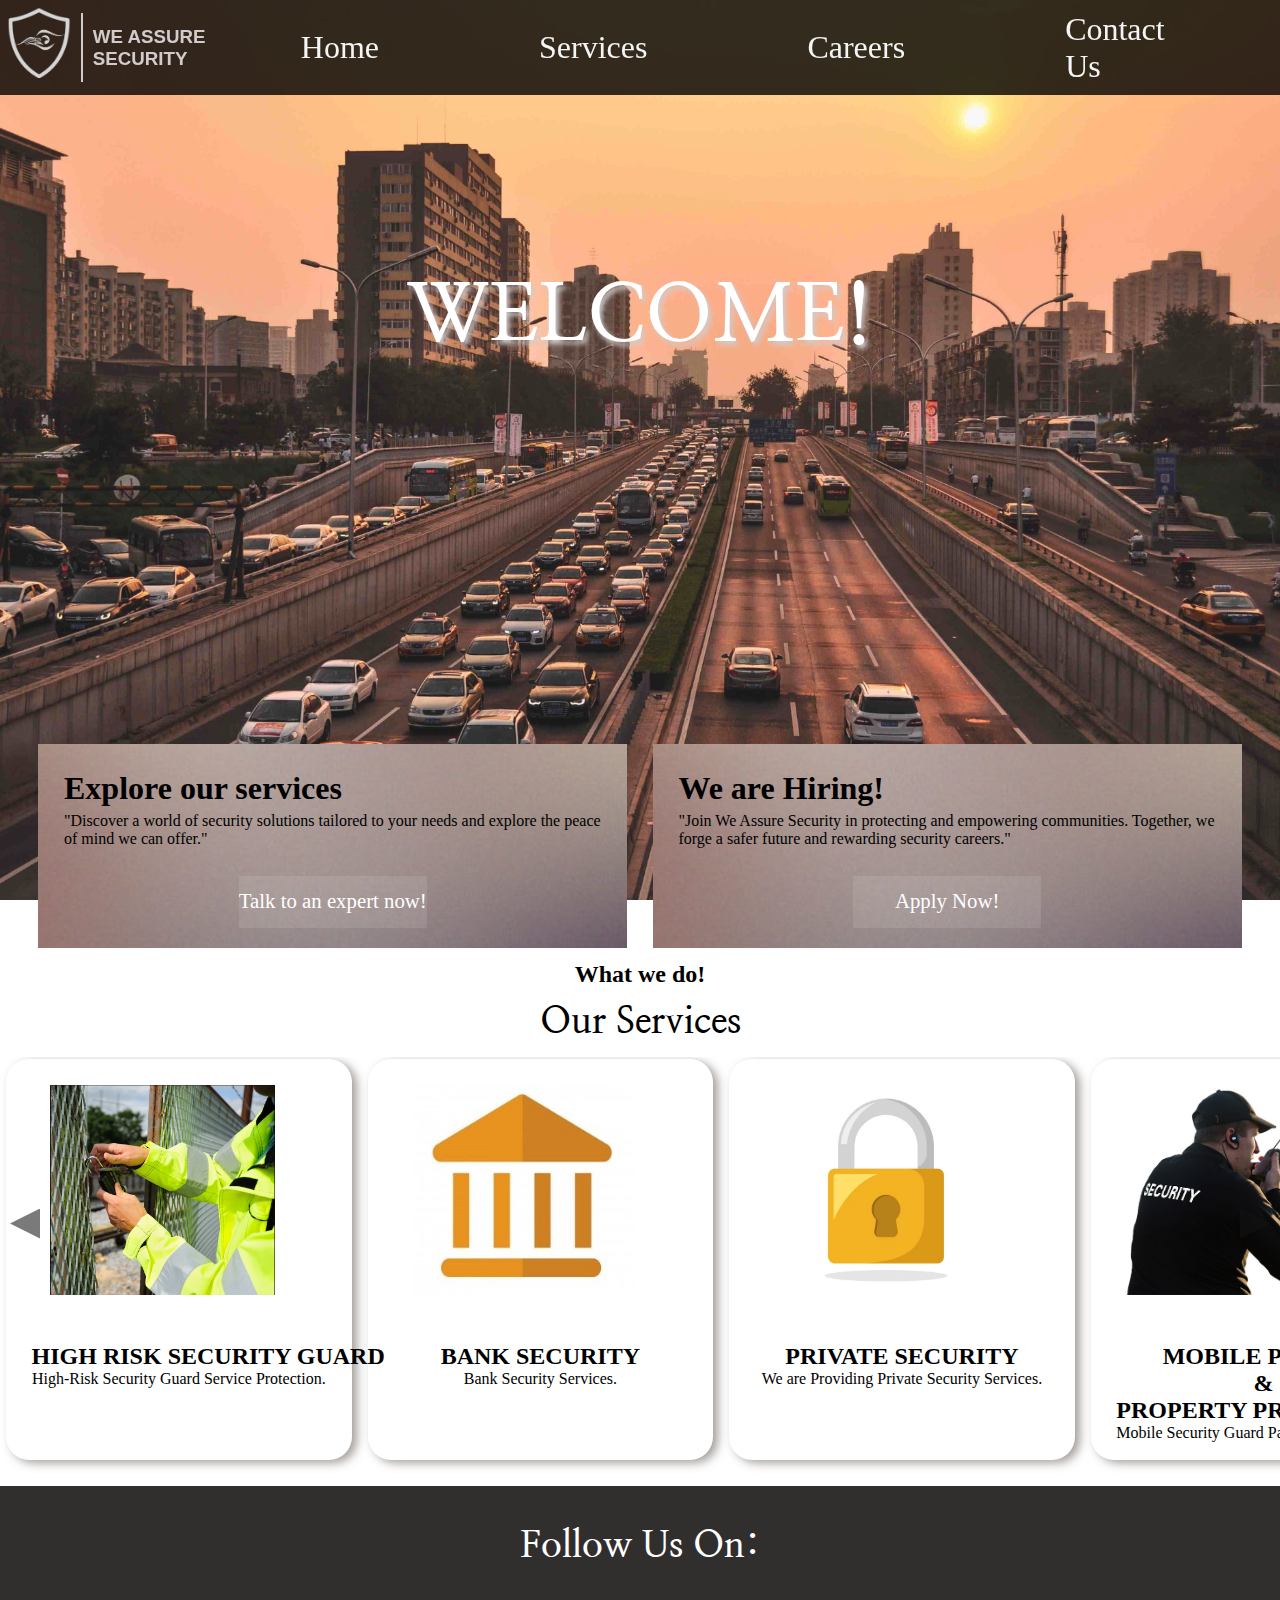
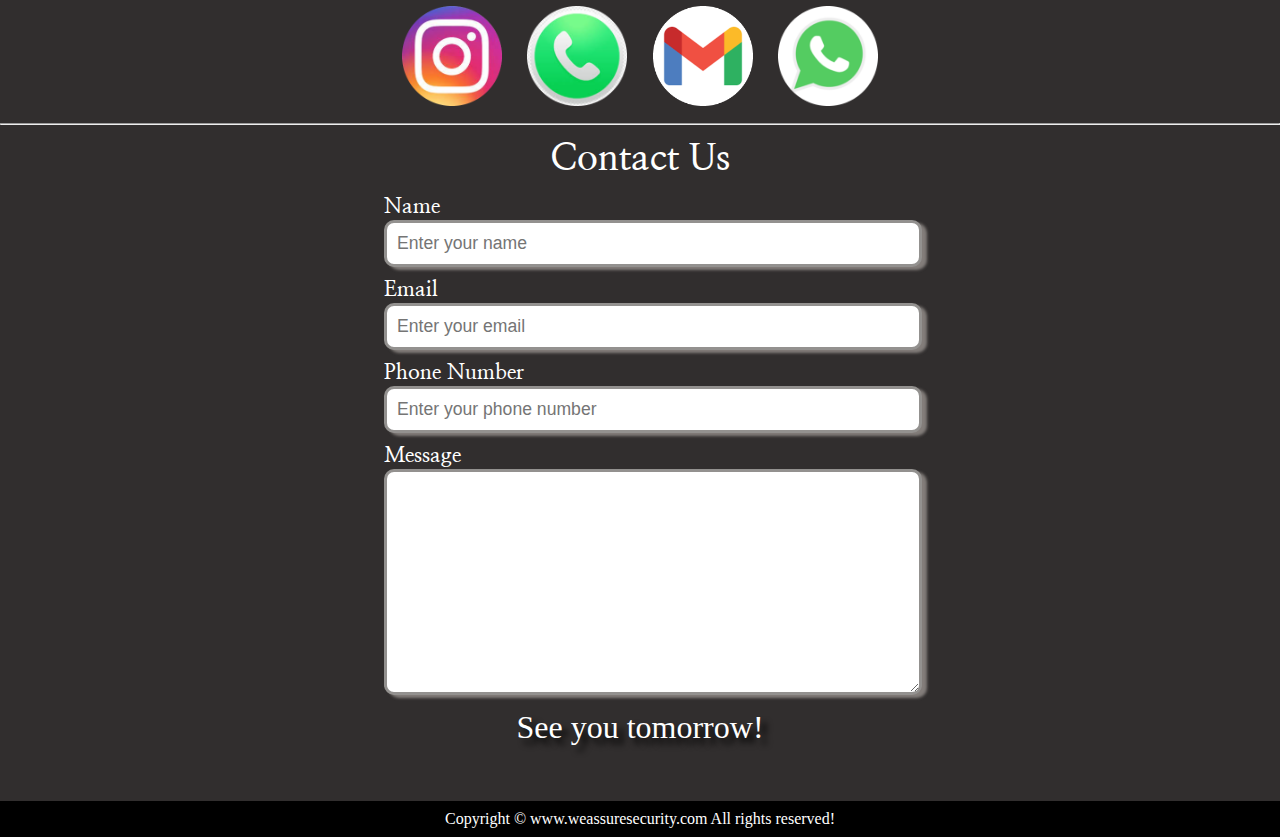
<file: index.html>
<!DOCTYPE html>
<html lang="en">
  <head>
    <meta charset="UTF-8" />
    <meta http-equiv="X-UA-Compatible" content="IE=edge" />
    <meta name="viewport" content="width=device-width, initial-scale=1.0" />
    <title>We Assure Security </title>
    <!-- <link rel="icon" type="image/png" href="../img/logo.png"/> -->
    <link rel="stylesheet" href="css/style.css" />
    <link rel="stylesheet" media="screen and (max-width: 1224px)" href="css/phone.css">
    <link
      href="https://fonts.googleapis.com/css2?family=Inspiration&family=Merriweather&family=Roboto:wght@100&family=Shippori+Antique+B1&display=swap"
      rel="stylesheet"
    />
    <link
      href="https://fonts.googleapis.com/css2?family=Caveat&family=Inspiration&family=Merriweather&family=Raleway:wght@100&family=Roboto:wght@100&family=Shippori+Antique+B1&display=swap"
      rel="stylesheet"
    />
    <link
      href="https://fonts.googleapis.com/css2?family=Caveat&family=Inspiration&family=Merriweather&family=Patrick+Hand&family=Raleway:wght@100&family=Roboto:wght@100&family=Shippori+Antique+B1&display=swap"
      rel="stylesheet"
    />
    <link
      href="https://fonts.googleapis.com/css2?family=Caveat&family=Inspiration&family=Merriweather&family=Nanum+Myeongjo&family=Patrick+Hand&family=Raleway:wght@100&family=Roboto:wght@100&family=Shippori+Antique+B1&display=swap"
      rel="stylesheet"
    />
  </head>

  <body>
    <!-- <nav id="navbar">
      <div id="logo">
        <img src="img/logo2.png" alt="WeAssureSecurity.com" />
      </div>
      <div class="vertical-line"></div>
      <div class="logo-text"><h3>WE ASSURE SECURITY</h3></div>
      <ul>
        <li class="item"><a href="index.html">Home</a></li>
        <li class="item"><a href="#services-container">Services</a></li>
        <li class="item"><a href="careers.html">Careers</a></li>
        <li class="item"><a href="#contact">Contact Us</a></li>
      </ul>
    </nav> -->

    <section id="home">
      <h1 class="h-primary">WELCOME!</h1>
    </section>

    <section id="join">
      <div class="quote">
        <h1>Explore our services</h1>
        <p>"Discover a world of security solutions tailored to your needs and explore the peace of mind we can offer."</p>
        <div class="box-2">
          <div class="button button-two">
            <span>Talk to an expert now!</span>
          </div>
        </div>
      </div>
      <div class="hiring">
        <h1>We are Hiring!</h1>
        <p>"Join We Assure Security in protecting and empowering communities. Together, we forge a safer future and rewarding security careers."</p>
        <div class="box-2">
          <div class="button button-two">
            <span>Apply Now!</span>
          </div>
        </div>
      </div>
    </section>
  

    <section id="services-container">
      <h2 class="center">What we do!</h2>
      <h1 class="h-primary center">Our Services</h1>
      <div id="services">
        <div class="arrow left"></div>
        <div class="arrow right"></div>
        <div class="box">
          <img src="img/gaurd.PNG" alt="" />
          <h2 class="center">HIGH RISK SECURITY GUARD</h2>
          <p class="center">
            High-Risk Security Guard Service Protection.
          </p>
        </div>
        <div class="box">
          <img src="img/bank.jpg" alt="" />
          <h2 class="center">BANK SECURITY</h2>
          <p class="center">
            Bank Security Services.
          </p>
        </div>
        <div class="box">
          <img src="img/private.jpg" alt="" />
          <h2 class="center">PRIVATE SECURITY</h2>
          <p class="center">
            We are Providing Private Security Services.
          </p>
        </div>
        <div class="box">
          <img src="img/patrolling.jpg" alt="" />
          <h2 class="center">MOBILE PARTOL</h2>
          <h2 class="center">&</h2>
          <h2 class="center">PROPERTY PROTECTION</h2>
          <p class="center">
            Mobile Security Guard Patrol & Property Protection.
          </p>
        </div>
        <div class="box">
          <img src="img/commercial.jpg" alt="" />
          <h2 class="center">COMMERCIAL SECURITY</h2>
          <p class="center">
            Commercial Security & Asset Protection.
          </p>
        </div>
        <div class="box">
          <img src="img/movie.jpg" alt="" />
          <h2 class="center" >FILM & MOVIE</h2>
          <h1 class="center">SHOOT PRODUCTION</h2>
          <p class="center">
            Film & Movie Shoot Production Security Protection.
          </p>
        </div>
        <div class="box">
          <img src="img/contruction.jpg" alt="" />
          <h2 class="center">CONSTRUCTION SECURITY</h2>
          <p class="center">
            Construction Security & Fire Watch Protection.
          </p>
        </div>
      </div>
    </section>

    <section id="contact">
      <h1 class="social, center">Follow Us On:</h1>
    
    <section id="icon" class="social">
      <a
        href="https://www.instagram.com/we_assure_security/"
        target="_blank"
        title="Instagram"
        rel="noopener"
      >
        <img src="/img/insta1.png" width="100%" height="100%" />
      </a>

      <a
        href="tel:+17055003034"
        target="_blank"
        title="+1 (705) 500-3034"
        rel="noopener"
      >
        <img src="img/phone1.png" width="100%" height="100%" />
      </a>

      <a
        href="mailto:info@weassuresecurity.com"
        target="_blank"
        title="Email"
        rel="noopener"
      >
        <img src="img/email1.png" width="100%" height="100%" />
      </a>

      <a
        href="https://wa.me/17055003034"
        target="_blank"
        title="Whatsapp"
        rel="noopener"
      >
        <img src="img/whatsapp1.png" width="100%" height="100%" />
      </a>
    </section>
    <hr>
        <h1 class="h-primary center">Contact Us</h1>
        <div id="contact-box">
            <form action="">
                <div class="form-group">
                    <label for="name">Name</label>
                    <input type="text" name="name" id="name" placeholder="Enter your name">
                </div>
                <div class="form-group">
                    <label for="email">Email</label>
                    <input type="text" name="remail" id="name" placeholder="Enter your email">
                </div>
                <div class="form-group">
                    <label for="phone">Phone Number</label>
                    <input type="text" name="phone" id="name" placeholder="Enter your phone number">
                </div>
                <div class="form-group">
                    <label for="message">Message</label>
                    <textarea name="message" id="message" cols="30" rows="10"></textarea>
                </div>
                <p class="greet center">See you tomorrow!</p>
              </form>
        </div>
    
    </section>
    <script src="navbar.js"></script>
    <script src="background.js"></script>
    <script src="footer.js"></script>
  </body>
  
</html>
</file>
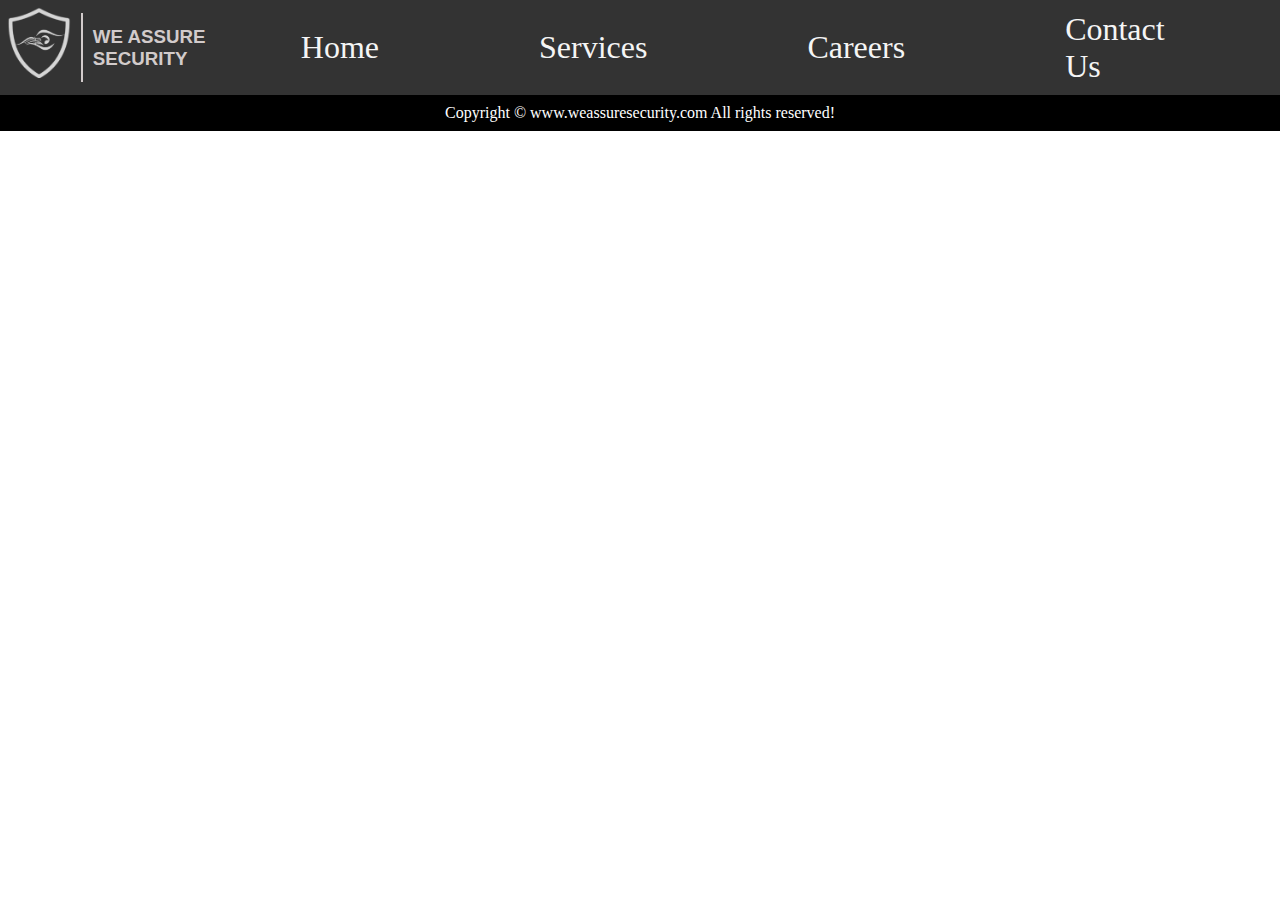
<file: apply.html>
<!DOCTYPE html>
<html lang="en">
  <head>
    <meta charset="UTF-8" />
    <meta http-equiv="X-UA-Compatible" content="IE=edge" />
    <meta name="viewport" content="width=device-width, initial-scale=1.0" />
    <title>We Assure Security</title>
    <link rel="stylesheet" href="css/style.css" />
    <link
      rel="stylesheet"
      media="screen and (max-width: 1224px)"
      href="css/phone.css"
    />
    <link
      href="https://fonts.googleapis.com/css2?family=Inspiration&family=Merriweather&family=Roboto:wght@100&family=Shippori+Antique+B1&display=swap"
      rel="stylesheet"
    />
    <link
      href="https://fonts.googleapis.com/css2?family=Caveat&family=Inspiration&family=Merriweather&family=Raleway:wght@100&family=Roboto:wght@100&family=Shippori+Antique+B1&display=swap"
      rel="stylesheet"
    />
    <link
      href="https://fonts.googleapis.com/css2?family=Caveat&family=Inspiration&family=Merriweather&family=Patrick+Hand&family=Raleway:wght@100&family=Roboto:wght@100&family=Shippori+Antique+B1&display=swap"
      rel="stylesheet"
    />
    <link
      href="https://fonts.googleapis.com/css2?family=Caveat&family=Inspiration&family=Merriweather&family=Nanum+Myeongjo&family=Patrick+Hand&family=Raleway:wght@100&family=Roboto:wght@100&family=Shippori+Antique+B1&display=swap"
      rel="stylesheet"
    />
  </head>

  <body>
    <script src="navbar.js"></script>
    <script src="background.js"></script>
    <script src="footer.js"></script>
  </body>
</file>
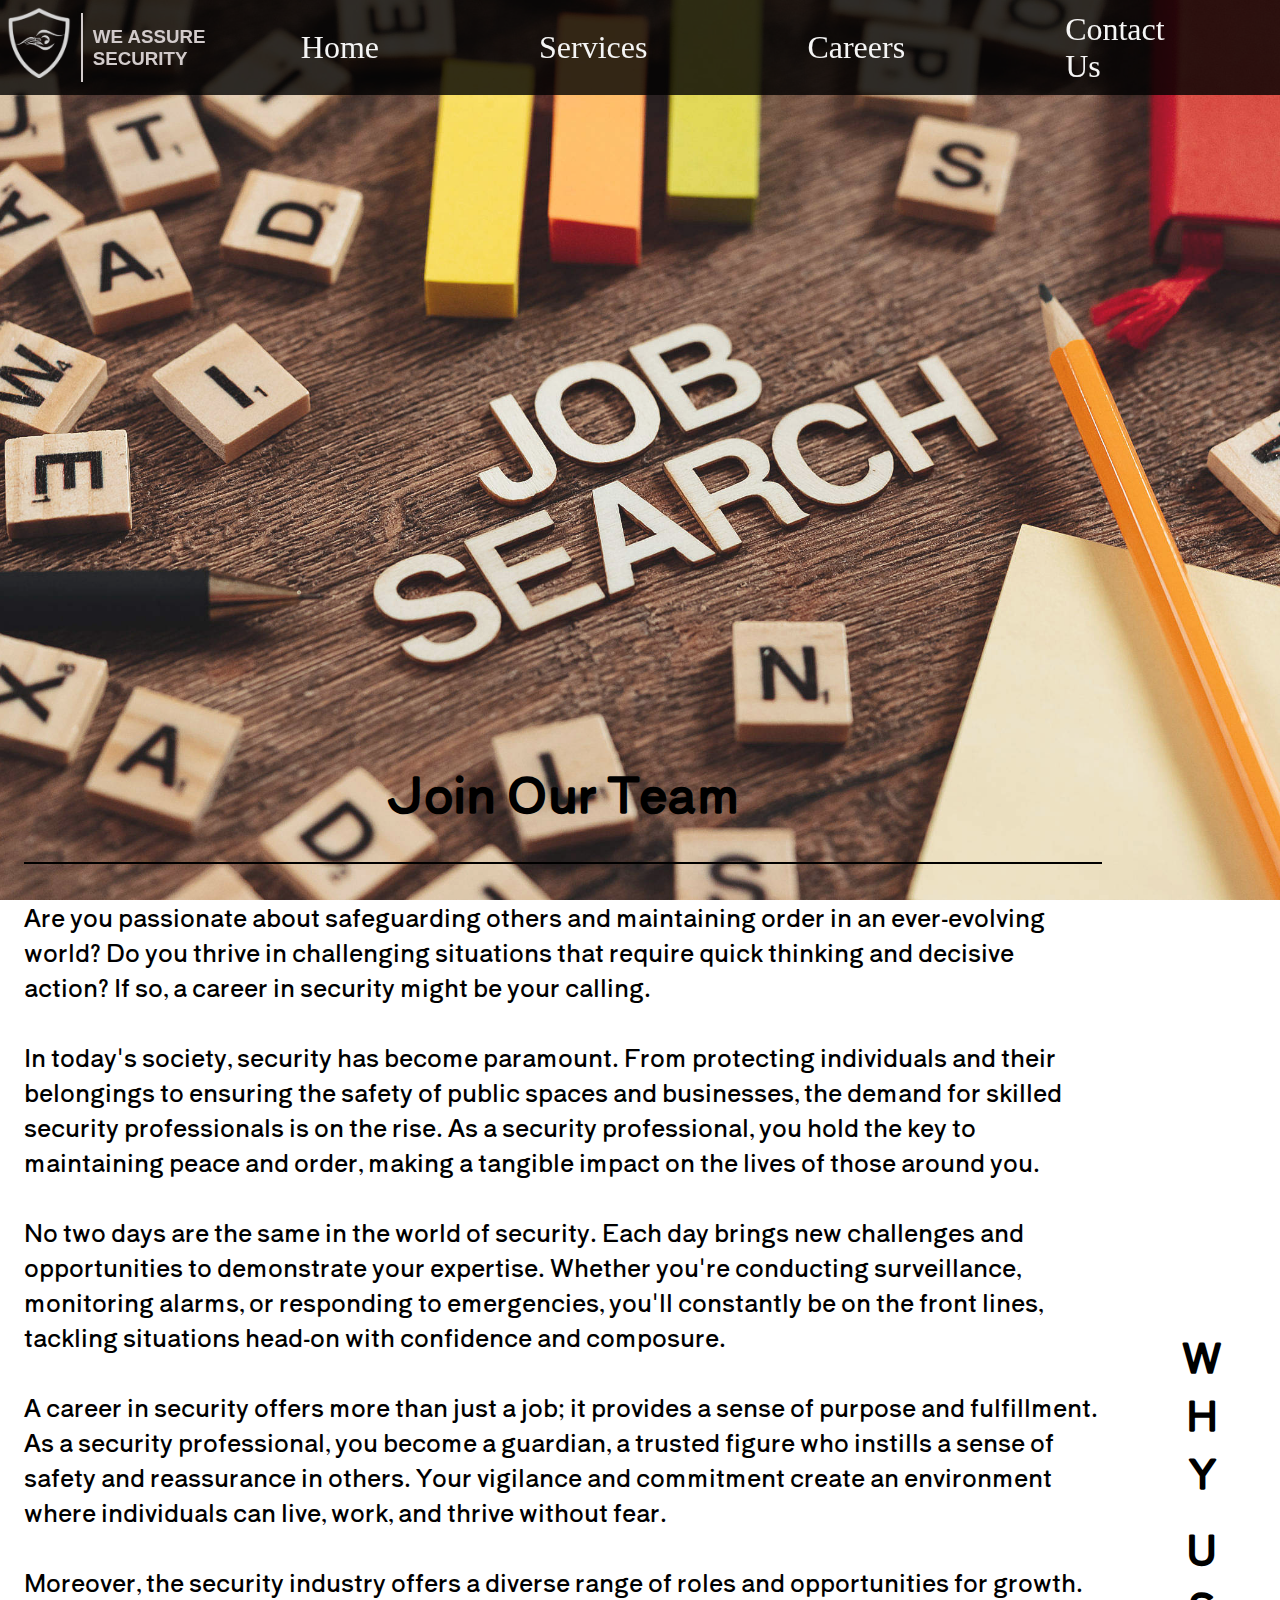
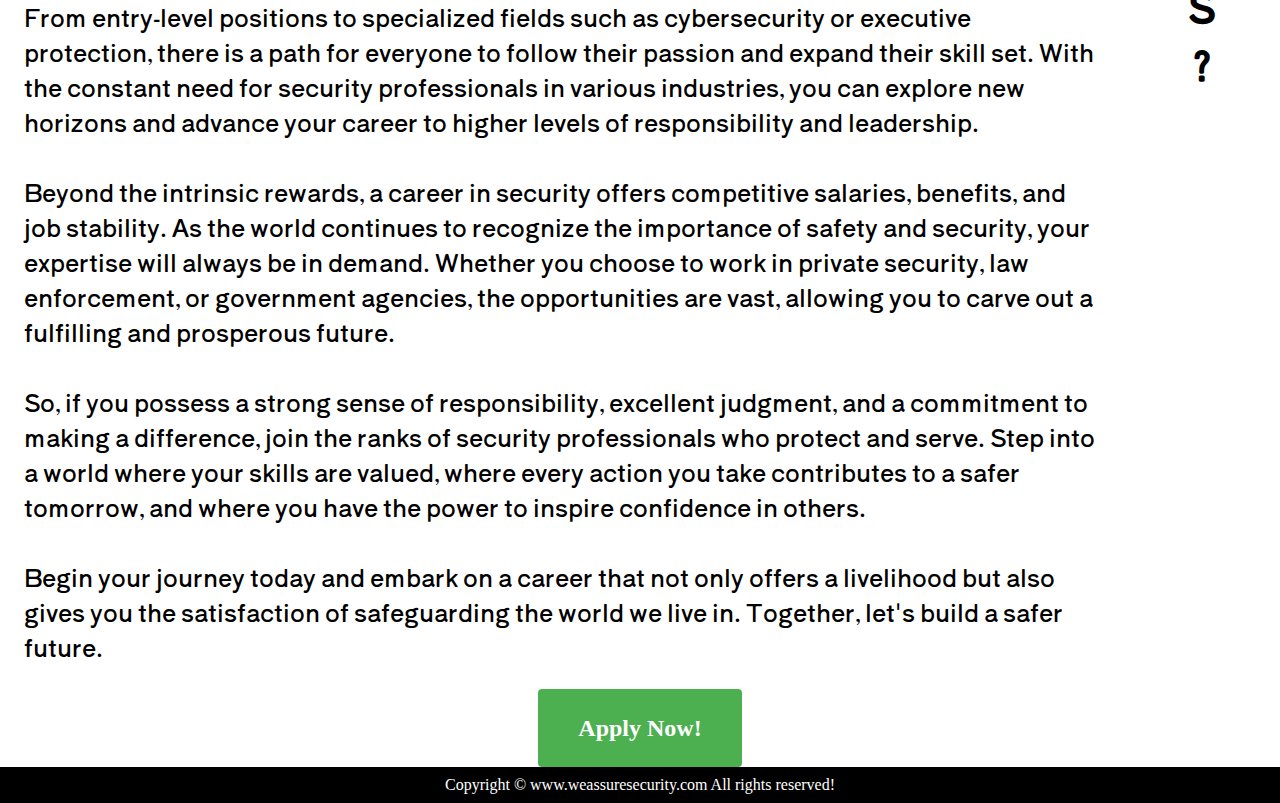
<file: careers.html>
<!DOCTYPE html>
<html lang="en">
  <head>
    <meta charset="UTF-8" />
    <meta http-equiv="X-UA-Compatible" content="IE=edge" />
    <meta name="viewport" content="width=device-width, initial-scale=1.0" />
    <title>We Assure Security</title>
    <link rel="stylesheet" href="css/style.css" />
    <link
      rel="stylesheet"
      media="screen and (max-width: 1224px)"
      href="css/phone.css"
    />
    <link
      href="https://fonts.googleapis.com/css2?family=Inspiration&family=Merriweather&family=Roboto:wght@100&family=Shippori+Antique+B1&display=swap"
      rel="stylesheet"
    />
    <link
      href="https://fonts.googleapis.com/css2?family=Caveat&family=Inspiration&family=Merriweather&family=Raleway:wght@100&family=Roboto:wght@100&family=Shippori+Antique+B1&display=swap"
      rel="stylesheet"
    />
    <link
      href="https://fonts.googleapis.com/css2?family=Caveat&family=Inspiration&family=Merriweather&family=Patrick+Hand&family=Raleway:wght@100&family=Roboto:wght@100&family=Shippori+Antique+B1&display=swap"
      rel="stylesheet"
    />
    <link
      href="https://fonts.googleapis.com/css2?family=Caveat&family=Inspiration&family=Merriweather&family=Nanum+Myeongjo&family=Patrick+Hand&family=Raleway:wght@100&family=Roboto:wght@100&family=Shippori+Antique+B1&display=swap"
      rel="stylesheet"
    />
  </head>

  <body>
    <section id="home"></section>
    <table>
      <tr>
        <td>
          <div id="join_team">
            <h1 class="center">Join Our Team</h1>
            <br>
            <hr style="border: 1px solid black;">
            <br>
            <p>
              Are you passionate about safeguarding others and maintaining order in an
              ever-evolving world? Do you thrive in challenging situations that
              require quick thinking and decisive action? If so, a career in security
              might be your calling.
            </p>
            <br>
            <p>
              In today's society, security has become paramount. From protecting
              individuals and their belongings to ensuring the safety of public spaces
              and businesses, the demand for skilled security professionals is on the
              rise. As a security professional, you hold the key to maintaining peace
              and order, making a tangible impact on the lives of those around you.
            </p>
            <br>
            <p>
              No two days are the same in the world of security. Each day brings new
              challenges and opportunities to demonstrate your expertise. Whether
              you're conducting surveillance, monitoring alarms, or responding to
              emergencies, you'll constantly be on the front lines, tackling
              situations head-on with confidence and composure.
            </p>
            <br>
            <p>
              A career in security offers more than just a job; it provides a sense of
              purpose and fulfillment. As a security professional, you become a
              guardian, a trusted figure who instills a sense of safety and
              reassurance in others. Your vigilance and commitment create an
              environment where individuals can live, work, and thrive without fear.
            </p>
            <br>
            <p>
              Moreover, the security industry offers a diverse range of roles and
              opportunities for growth. From entry-level positions to specialized
              fields such as cybersecurity or executive protection, there is a path
              for everyone to follow their passion and expand their skill set. With
              the constant need for security professionals in various industries, you
              can explore new horizons and advance your career to higher levels of
              responsibility and leadership.
            </p>
            <br>
            <p>
              Beyond the intrinsic rewards, a career in security offers competitive
              salaries, benefits, and job stability. As the world continues to
              recognize the importance of safety and security, your expertise will
              always be in demand. Whether you choose to work in private security, law
              enforcement, or government agencies, the opportunities are vast,
              allowing you to carve out a fulfilling and prosperous future.
            </p>
            <br>
            <p>
              So, if you possess a strong sense of responsibility, excellent judgment,
              and a commitment to making a difference, join the ranks of security
              professionals who protect and serve. Step into a world where your skills
              are valued, where every action you take contributes to a safer tomorrow,
              and where you have the power to inspire confidence in others.
            </p>
      <br>
            <p>
              Begin your journey today and embark on a career that not only offers a
              livelihood but also gives you the satisfaction of safeguarding the world
              we live in. Together, let's build a safer future.
            </p>
          </div>
        </td>
        <td>
          <p class="why_us center">W</p>
          <p class="why_us center">H</p>
          <p class="why_us center">Y</p>
          <br>
          <p class="why_us center">U</p>
          <p class="why_us center">S</p>
          <p class="why_us center">?</p>
        </td>
      </tr>
    </table>
    <div class="button_box">
    <a href="apply.html" class="apply-button">Apply Now!</a>
    <!-- </div>
    <div class="job-listing">
      <h2 class="job-title">Security Officer</h2>
      <p class="job-description">
        We are looking for experienced security officers to join our team.
        Responsibilities include monitoring surveillance systems, conducting
        patrols, and ensuring the safety of our clients.
      </p>
      <div class="how-to-apply">
        <a href="mailto:careers@securitycompany.com" class="apply-button"
          >Apply Now</a
        >
      </div>
    </div>

    <div class="job-listing">
      <h2 class="job-title">Security Supervisor</h2>
      <p class="job-description">
        We are seeking a security supervisor with strong leadership skills.
        Responsibilities include overseeing security operations, managing a team
        of security officers, and implementing security protocols.
      </p>
      <div class="how-to-apply">
        <a href="mailto:careers@securitycompany.com" class="apply-button"
          >Apply Now</a
        >
      </div>
    </div>

    <div class="job-listing">
      <h2 class="job-title">Security Analyst</h2>
      <p class="job-description">
        We are hiring a security analyst to assess and mitigate potential
        security risks. Responsibilities include analyzing security systems,
        identifying vulnerabilities, and developing security strategies.
      </p>
      <div class="how-to-apply">
        <a href="mailto:careers@securitycompany.com" class="apply-button"
          >Apply Now</a
        >
      </div> 
    </div> -->
    <script src="navbar.js"></script>
    <script src="background.js"></script>
    <script src="footer.js"></script>
    <script>
      const applyButtons = document.querySelectorAll(".apply-button");
      applyButtons.forEach((button) => {
        button.addEventListener("click", () => {
          // Track button click event with analytics service
          // Example: analytics.track('apply_button_clicked', { jobTitle: button.parentNode.previousElementSibling.textContent });
          console.log(
            `Apply button clicked for job: ${button.parentNode.previousElementSibling.textContent}`
          );
        });
      });
    </script>
  </body>
</html>
</file>
<file: css/phone.css>
html {
  scroll-behavior: smooth;
  font-size: 8px;
}

/* Navigation */
#navbar {
  flex-direction: column;
}
#navbar ul {
  justify-content: center;
  display: flex;
  flex-wrap: wrap;
}

#logo-line {
  justify-content: center;
}

#logo {
  width: 4%;
}

.vertical-line {
  margin-left: 2%;
  width: 1.5px;
}

.logo-text {
  display: block;
  width: 30%;
  /* justify-content: center; */
  padding-top: 1%;
}

#home h1 {
  margin-top: 10%;
  font-size: 3rem;
}

#navbar ul li a {
  font-size: 1.2rem;
  padding: 0px 9px;
}
/* Home Section */
#home {
  height: 260px;
  /* padding: 3px 68px; */
}

#home::before {
  height: 300px;
}

#home p {
  font-size: 1rem;
}
/* Services Section */
#services {
  flex-direction: column;
}

#services .box {
  padding: 14px;
  margin: 2px 0;
  margin-bottom: 20px;
}

span {
  font-size: 1rem;
  /* padding-bottom: 5%; */
}

.button {
  line-height: 26px;
  height: 30px;
  /* text-align: center; */
  width: 60%;
  /* cursor: pointer; */
  margin-top: 12%;
}

.button-two::before {
  content: "";
  position: absolute;
  top: 0;
  left: 0;
  width: 100%;
  height: 65%;
  z-index: 1;
  background-color: rgba(255, 255, 255, 0.1);
  transition: all 0.3s;
}

.arrow {
  width: 15px;
  height: 15px;
}

#services .box {
  height: 150px;
  width: 43%;
}

#services .box img {
  height: 40%;
}

h2 .center {
  width: 10%;
  /* text-overflow: ellipsis; */
  font: 1.5rem;
}
/* Footer */

/* Utility Classes */
.h-primary {
  font-size: 16px;
}

.btn {
  font-size: 13px;
  padding: 4px 8px;
}

#icon img {
  height: 40px;
}

#icon a {
  padding: 1%;
}

#join_team{
    /* position: relative; */
    /* border: black solid 2px; */
    font-size: 1rem;
    font-family: 'Shippori Antique B1', sans-serif;
    margin: 1% 0% 2% 1.5%;
  }

.apply-button {
  width: 15%;
}
</file>
<file: css/style.css>
/* CSS Reset */
* {
  
  margin: 0;
  padding-left: 0;
}

html{
    scroll-behavior: smooth;
    font-size: 16px;

}

/* CSS Variables */
/* :root {
} */

/* Navigation Bar */
#navbar {
  display: flex;
  height: 10%;
  top:0px;
  align-items: center;
  position: sticky;
  z-index: 1;
}

#navbar::before {
  content: "";
  background-color: black;
  position: absolute;
  height: 100%;
  width: 100%;
  z-index: -1;
  opacity: 0.8;
  top: 0px;
  left: 0px;
}

/* Navigation Bar: Logo and image */
#logo-line{
  display: flex;
  flex-wrap: wrap;
}

#logo {
  margin: 2px;
  width:5%;
  height: 100%;
}

.vertical-line {
  width: 2px;
  margin-left: 1%;
  background-color: #d2cbcb; /* Adjust the color as needed */
  margin-right: 10px; /* Adjust the spacing as needed */
  margin-top: 1%;
  margin-bottom: 1%;

}

.logo-text{
  display: flex;
  font-family: Arial;
  font-size: 1rem;
  width: 10%;
  color:  #d2cbcb;
  margin-top: 2%;
  margin-bottom: 2%;
}

#logo img {
  margin-left: 8px;
  width: 100%;
  margin: 5px;
}

/* Navigation Bar: List styling */
#navbar ul {
  display: flex;
  width: 80%;
}

#navbar ul li {
  list-style: none;
  font-size: 2rem;
  display: flex;
  align-items: center;
  justify-content: center;
}

#navbar ul li a {
  color: whitesmoke;
  display: block;
  padding: 3px 80px;
  border-radius: 20px;
  text-decoration: none;
}
#navbar ul li a:hover {
  color: black;
  background-color: whitesmoke;
}

/* Home Section */

#home {
  display: flex;
  flex-direction: column;
  padding: 3px 10%px;
  justify-content: center;
  align-items: center;
  height: 636px;
  top: 0px;
  left: 0px;
}

#home::before {
  content: "";
  position: absolute;
  background-size: cover;
  background-position: center;
  background-repeat: no-repeat;
  height: 100%;
  width: 100%;
  z-index: -1;
  opacity: 0.9;
  top: 0px;
  left: 0px;
}

#home h1 {
  color: white;
  text-align: center;
  margin-bottom: 15%;
  font-size: 80px;
  text-shadow: 3px 4px 5px rgb(209, 204, 204);
  /* font-family: "Inspiration", cursive; */
}

#home[data-page="index.html"]::before {
  background-image: url('../img/highway.jpg');
}

#home[data-page="careers.html"]::before {
  background-image: url('../img/career_bg.jpg');
}



#home p {
  color: white;
  /* font-family: "Caveat", cursive; */
  /* font-family: 'Shippori Antique B1', sans-serif; */
  text-align: center;
  font-size: 2.5rem;
}

/* Service Section */

#join{
  display: flex;
  flex-wrap: wrap;
  justify-content: center;
}

#join .quote{
  width: 42%;
  padding: 2% 2% 0% 2%;
  /* padding-top: 0; */
  background-image: url("../img/pic09.jpg");
  background-size: cover;
  background-position: center;
  margin: 1% 1%;
}

#join .hiring{
  width: 42%;
  /* height: 5%; */
  padding: 2% 2% 0% 2%;
  background-image: url("../img/pic09.jpg");
  background-size: cover;
  background-position: center;
  margin: 1% 1%;
}

#join p{
  margin-top: 1%;
}

div[class*=box] {
  height: 33.33%;
  width: 100%; 
  display: flex;
  justify-content: center;
  align-items: center;
}

span{
  font-size:1.3rem;
}

.button {
  line-height: 50px;
  /* height: 70%; */
  text-align: center;
  width: 35%;
  cursor: pointer;
  margin-top: 9%;
}


.button-two {
  color: #FFF;
  transition: all 0.5s;
  position: relative;
}
.button-two::before {
  content: '';
  position: absolute;
  top: 0;
  left: 0;
  width: 100%;
  height: 100%;
  z-index: 1;
  background-color: rgba(255,255,255,0.1);
  transition: all 0.3s;
}
.button-two:hover::before {
  opacity: 0 ;
  transform: scale(0.5,0.5);
}
.button-two::after {
  content: '';
  position: absolute;
  top: 0;
  left: 0;
  width: 100%;
  height: 100%;
  z-index: 1;
  opacity: 0;
  transition: all 0.3s;
  border: 1px solid rgba(255,255,255,0.5);
  transform: scale(1.2,1.2);
}
.button-two:hover::after {
  opacity: 1;
  transform: scale(1,1);
}

#services-container{
  background-color: transparent;
  position: relative;
}

#services {
  overflow-x:scroll;
  white-space: nowrap;
  scrollbar-width: none; /* Firefox */
  -ms-overflow-style: none;
}

#services::-webkit-scrollbar {
  display: none; /* Chrome, Safari, and Opera */
}

#services .box {
  display: inline-block;
  /* box-shadow: 5px 3px 10px rgb(223 150 69 / 84%); */
  box-shadow: 5px 3px 10px rgba(146, 141, 137, 0.84);
  width: 23%;
  height: 350px;
  /* height: 50%; */
  justify-content: center;
  padding: 2%;
  margin: 2px 6px;
  vertical-align: top;
  border-radius: 23px;
  background-color: transparent;
  margin-bottom: 2%;
}

 
#services .box img {
  height: 60%;
  display: flex;
  margin: auto;
  position: relative;
  left: -1em;
  top: 0;
  width: auto;
  margin-bottom: 3em;
}

.arrow {
  position: absolute;
  top: 50%;
  transform: translateY(-50%);
  width: 30px;
  height: 30px;
  background-color: #141313cd;
  cursor: pointer;
  display: flex;
  align-items: center;
  justify-content: center;
  font-size: 20px;
  z-index: 1;
  opacity: 0.7;
}

.left {
  left: 10px;
  clip-path: polygon(0% 50%, 100% 0%, 100% 100%);
}

.right {
  right: 10px;
  clip-path: polygon(0% 0%, 100% 50%, 0% 100%);
} 

body {
  overflow-x: hidden;
}

#contact{
  padding-top: 2%;
  display: inline-block;
  color: #FFF;
  width: 100%;
  background-color:rgb(18 15 15 / 87%);
}

#contact h1{
  font-size: 2.3rem;
  padding: 12px;
  font-family: "Nanum Myeongjo", serif;
}

#connect{
  display: inline-block;
  font-size: 30px;
  justify-content: center;
}
#icon{
  padding-top: 1%;
display: flex;
justify-content: center; 
background: transparent;

}

#icon img{
  height: 100px
}
#icon a{
padding:1%;

background: transparent;
}

#contact::before {
  content: "";
  margin-top: 2%;
  position: absolute;
  width: 100%;
  height: 90%;
  z-index: -1;
  opacity: 0.7;
}

#contact-box {
  display: flex;
  justify-content: center;
  align-items: center;
  padding-bottom: 55px;
}

#contact-box input,
#contact-box textarea {
  width: 100%;
  padding: 0.5rem;
  padding: 10px;
  font-size: 1.1rem;
  border: 3px solid rgba(126, 124, 122, 0.84);
  box-shadow: 5px 3px 3px rgba(146, 141, 137, 0.84);
  border-radius: 10px;
}

#contact-box form {
  width: 40%;
}
#contact-box label {
  font-size: 1.3rem;
  font-weight: bold;
  font-family: "Nanum Myeongjo", serif;
}

.form-group{
  padding-bottom: 10px;
}

footer {
  background: black;
  color: white;
  padding: 9px 20px;
}

.greet{
  font-size: 2rem;
  text-shadow: 6px 6px 6px black;
}

/* Utility Classes */
.h-primary {
  font-size: 2.3rem;
  padding: 12px;
  font-family: "Nanum Myeongjo", serif;
}
.h-secondary {
  font-family: "Nanum Myeongjo", serif;
  font-size: 1.8rem;
  padding: 12px;
}

.btn {
  padding: 6px 20px;
  border: 2px solid rgb(34, 23, 23);
  background-color: rgb(238, 198, 198);
  margin: 17px;
  font-size: 1.5rem;
  border-radius: 10px;
  cursor: pointer;
}

.btn:hover{
  background-color: rgb(143, 64, 64);
  color: rgb(235, 223, 223);
  box-shadow: 5px 5px 6px rgb(180, 127, 111);
}

.center {
  text-align: center;
}

.wrap{
  word-wrap: break-word;
}


/* Career Page */
#join_team{
  position: relative;
  /* border: black solid 2px; */
  font-size: 1.5rem;
  font-family: 'Shippori Antique B1', sans-serif;
  margin: 2% 2% 2%;
}

.why_us{
  width: 150px;
  font-size: 2.5rem;
  font-weight: bolder;
  font-family: 'Shippori Antique B1', sans-serif;
}

.apply-button{
    padding: 2% 2% 2% 2%;
    display: inline-block;
    background-color: #4CAF50;
    color: #ffffff;
    text-decoration: none;
    border: none;
    width: 12%;
    height: 5%;
    font-size: 1.5em;
    border-radius: 4px;
    font-weight: bold;
    cursor: pointer;
    text-align: center;
}

.apply_button:hover {
  background-color: #45a049;
}
</file>
